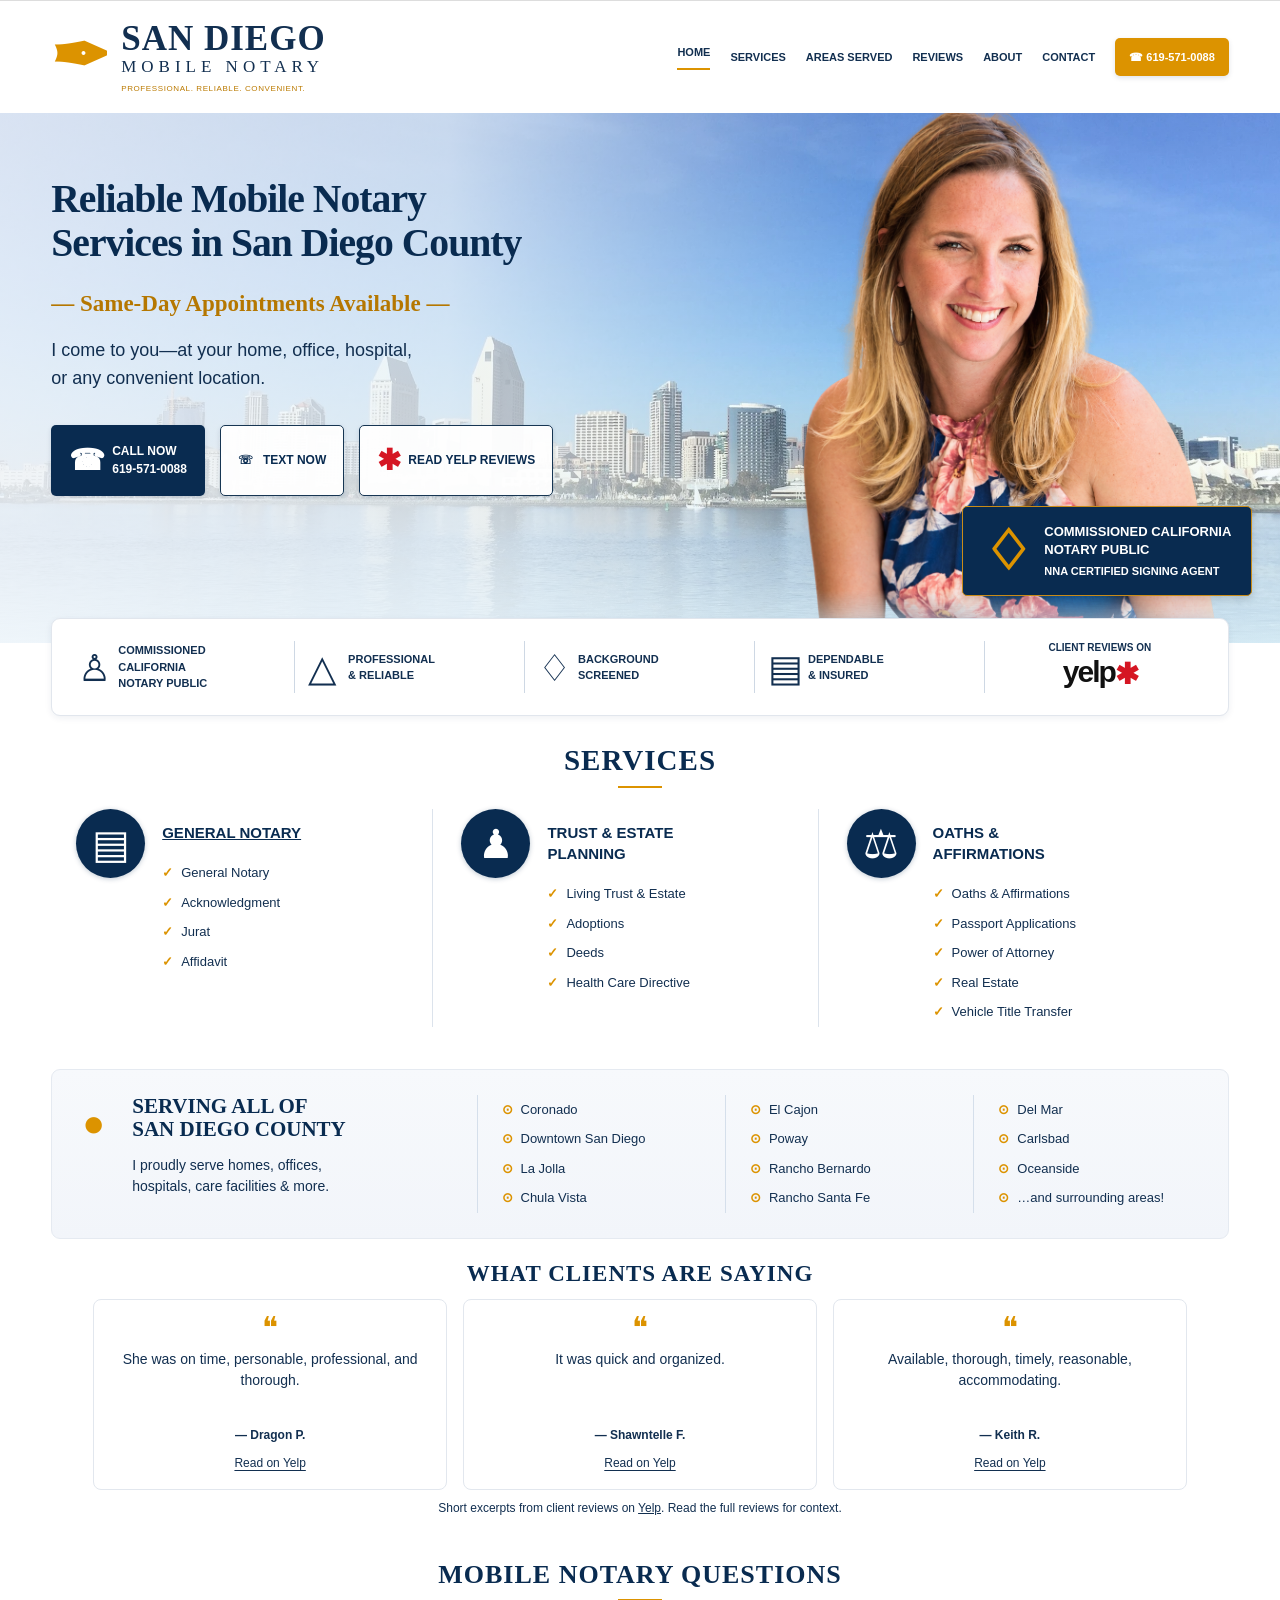
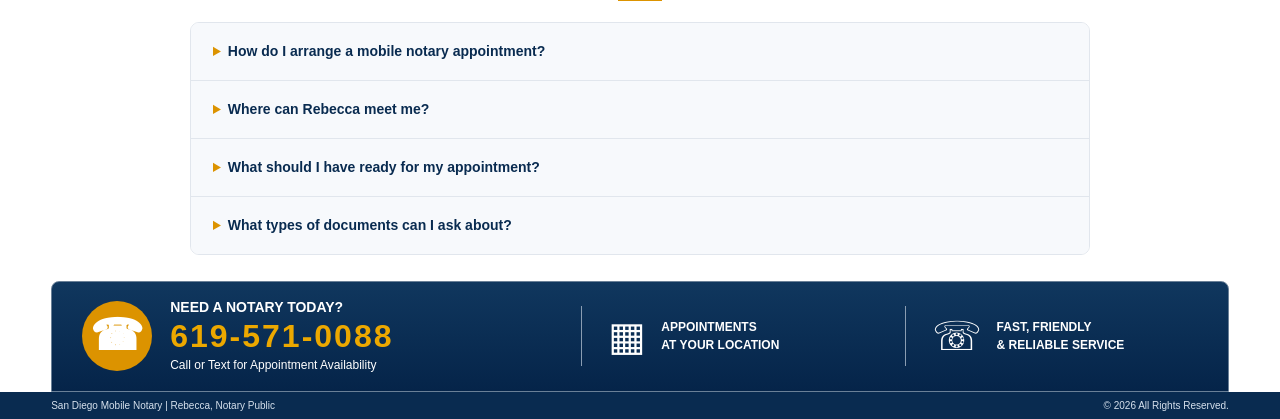
<file: index.html>
<!doctype html><html lang="en"><head><meta charset="utf-8"><meta name="viewport" content="width=device-width,initial-scale=1"><title>San Diego Mobile Notary | Rebecca</title><meta name="description" content="Mobile notary appointments with Rebecca throughout San Diego County. Call or text 619-571-0088."><link rel="stylesheet" href="style.css?v=20261019-images"><script src="script.js" defer></script><meta name="theme-color" content="#092b50">
<link rel="icon" type="image/svg+xml" href="favicon.svg">
<meta property="og:type" content="website">
<meta property="og:locale" content="en_US">
<meta property="og:site_name" content="San Diego Mobile Notary">
<meta property="og:title" content="San Diego Mobile Notary | Rebecca">
<meta property="og:description" content="Mobile notary appointments with Rebecca throughout San Diego County. Call or text 619-571-0088.">
<meta name="twitter:card" content="summary">
<meta name="twitter:title" content="San Diego Mobile Notary | Rebecca">
<meta name="twitter:description" content="Mobile notary appointments with Rebecca throughout San Diego County. Call or text 619-571-0088.">
<script type="application/ld+json">
{"@context":"https://schema.org","@type":"LocalBusiness","name":"San Diego Mobile Notary","description":"Mobile notary appointments with Rebecca throughout San Diego County.","telephone":"+1-619-571-0088","areaServed":{"@type":"AdministrativeArea","name":"San Diego County, California"},"sameAs":["https://www.yelp.com/biz/mobile-signing-notary-san-diego-2"]}
</script>
<link rel="canonical" href="https://mobilesandiegonotary.com/"><meta property="og:url" content="https://mobilesandiegonotary.com/"><style id="faq-styles">.faq{padding:34px 0 26px}.faq h2{font-size:26px}.faq-list{max-width:900px;margin:auto;border:1px solid #e1e6ed;border-radius:9px;overflow:hidden;background:#fff}.faq details+details{border-top:1px solid #e1e6ed}.faq summary{padding:18px 22px;cursor:pointer;font-weight:700;color:var(--navy);background:#f7f9fc;min-height:52px}.faq summary::marker{color:var(--gold)}.faq summary:focus-visible{outline:3px solid var(--gold);outline-offset:-3px}.faq details[open] summary{border-bottom:1px solid #e5eaf1}.faq p{margin:0;padding:18px 22px;line-height:1.65}.faq a{text-underline-offset:3px}@media(max-width:480px){.faq{padding:28px 0 18px}.faq h2{font-size:21px}.faq summary,.faq p{padding:16px}}</style></head><body>
<a class="skip-link" href="#main">Skip to content</a><header><nav class="container navigation" aria-label="Main navigation"><a class="brand" href="#home"><span class="pen" aria-hidden="true">✒</span><span>SAN DIEGO<small>MOBILE NOTARY</small><i>PROFESSIONAL. RELIABLE. CONVENIENT.</i></span></a><button class="menu-toggle" aria-expanded="false" aria-controls="mainNav">Menu ☰</button><div class="nav-links" id="mainNav"><a href="#home">HOME</a><a href="#services">SERVICES</a><a href="#areas">AREAS SERVED</a><a href="#reviews">REVIEWS</a><a href="#about">ABOUT</a><a href="#contact">CONTACT</a><a class="button gold" href="tel:+16195710088">☎ 619-571-0088</a></div></nav></header>
<main id="main"><section class="hero" id="home"><div class="hero-skyline" aria-hidden="true"></div><div class="container hero-inner"><div class="hero-copy"><h1>Reliable Mobile Notary<br>Services in San Diego County</h1><p class="tagline">— Same-Day Appointments Available —</p><p class="intro">I come to you—at your home, office, hospital,<br>or any convenient location.</p><div class="actions"><a class="button navy" href="tel:+16195710088"><span class="button-icon">☎</span><span>CALL NOW<small>619-571-0088</small></span></a><a class="button outline" href="sms:+16195710088">☏ &nbsp; TEXT NOW</a><a class="button outline" href="https://www.yelp.com/biz/mobile-signing-notary-san-diego-2" target="_blank" rel="noopener noreferrer"><span class="yelp-icon">✱</span> READ YELP REVIEWS</a></div></div><div class="portrait-wrap" id="about"><img class="hero-photo" fetchpriority="high" decoding="async" src="rebecca.webp" alt="Rebecca, San Diego mobile notary" width="989" height="1589"><div class="credential"><span aria-hidden="true">♢</span><div>COMMISSIONED CALIFORNIA<br>NOTARY PUBLIC<small>NNA CERTIFIED SIGNING AGENT</small></div></div></div></div></section>
<div class="container trust"><div><span>♙</span>COMMISSIONED<br>CALIFORNIA<br>NOTARY PUBLIC</div><div><span>△</span>PROFESSIONAL<br>&amp; RELIABLE</div><div><span>♢</span>BACKGROUND<br>SCREENED</div><div><span>▤</span>DEPENDABLE<br>&amp; INSURED</div><a href="https://www.yelp.com/biz/mobile-signing-notary-san-diego-2" target="_blank" rel="noopener noreferrer">CLIENT REVIEWS ON<strong>yelp<span class="yelp-icon">✱</span></strong></a></div>
<section class="container services" id="services"><h2>SERVICES</h2><div class="heading-line"></div><div class="service-grid"><article><span class="service-icon" aria-hidden="true">▤</span><div><h3><a href="general-notary.html">GENERAL NOTARY</a></h3><ul><li>General Notary</li><li>Acknowledgment</li><li>Jurat</li><li>Affidavit</li></ul></div></article><article><span class="service-icon" aria-hidden="true">♟</span><div><h3>TRUST &amp; ESTATE<br>PLANNING</h3><ul><li>Living Trust &amp; Estate</li><li>Adoptions</li><li>Deeds</li><li>Health Care Directive</li></ul></div></article><article><span class="service-icon" aria-hidden="true">⚖</span><div><h3>OATHS &amp;<br>AFFIRMATIONS</h3><ul><li>Oaths &amp; Affirmations</li><li>Passport Applications</li><li>Power of Attorney</li><li>Real Estate</li><li>Vehicle Title Transfer</li></ul></div></article></div></section>
<section class="container area-panel" id="areas"><div class="area-intro"><span class="pin" aria-hidden="true">●</span><h3>SERVING ALL OF<br>SAN DIEGO COUNTY</h3><p>I proudly serve homes, offices,<br>hospitals, care facilities &amp; more.</p></div><ul><li>Coronado</li><li>Downtown San Diego</li><li>La Jolla</li><li>Chula Vista</li></ul><ul><li>El Cajon</li><li>Poway</li><li>Rancho Bernardo</li><li>Rancho Santa Fe</li></ul><ul><li>Del Mar</li><li>Carlsbad</li><li>Oceanside</li><li>…and surrounding areas!</li></ul></section>
<section class="container reviews" id="reviews"><h2>WHAT CLIENTS ARE SAYING</h2><div class="review-grid"><div><span class="review-symbol" aria-hidden="true">❝</span><blockquote>She was on time, personable, professional, and thorough.</blockquote><p class="review-author">— Dragon P.</p><a href="https://www.yelp.com/biz/mobile-signing-notary-san-diego-2" target="_blank" rel="noopener noreferrer">Read on Yelp</a></div><div><span class="review-symbol" aria-hidden="true">❝</span><blockquote>It was quick and organized.</blockquote><p class="review-author">— Shawntelle F.</p><a href="https://www.yelp.com/biz/mobile-signing-notary-san-diego-2" target="_blank" rel="noopener noreferrer">Read on Yelp</a></div><div><span class="review-symbol" aria-hidden="true">❝</span><blockquote>Available, thorough, timely, reasonable, accommodating.</blockquote><p class="review-author">— Keith R.</p><a href="https://www.yelp.com/biz/mobile-signing-notary-san-diego-2" target="_blank" rel="noopener noreferrer">Read on Yelp</a></div></div><p class="review-note">Short excerpts from client reviews on <a href="https://www.yelp.com/biz/mobile-signing-notary-san-diego-2" target="_blank" rel="noopener noreferrer">Yelp</a>. Read the full reviews for context.</p></section>
<section class="container faq" id="faq" aria-labelledby="faq-title"><h2 id="faq-title">MOBILE NOTARY QUESTIONS</h2><div class="heading-line"></div><div class="faq-list">
<details><summary>How do I arrange a mobile notary appointment?</summary><p>Call or <a href="sms:+16195710088">text Rebecca at 619-571-0088</a> with your location, the type of document, and your preferred appointment time. Contact her to confirm availability and meeting details.</p></details>
<details><summary>Where can Rebecca meet me?</summary><p>Rebecca provides mobile notary appointments throughout San Diego County, including homes, offices, hospitals, assisted living facilities, and other convenient meeting locations. Contact her to confirm your location and any facility access requirements.</p></details>
<details><summary>What should I have ready for my appointment?</summary><p>When booking, tell Rebecca which documents need notarization and how many people will be signing. Ask her to confirm the identification, witnesses, and other preparation needed for your particular appointment.</p></details>
<details><summary>What types of documents can I ask about?</summary><p>Rebecca offers general notarizations, acknowledgments, jurats, affidavits, and oaths and affirmations. You can also ask about notarization of powers of attorney, deeds, trusts, and health care directives. Describe your documents when booking so she can confirm the service you need.</p></details>
</div></section><section class="container contact-banner" id="contact"><div class="call-block"><span class="round-phone" aria-hidden="true">☎</span><div>NEED A NOTARY TODAY?<a href="tel:+16195710088">619-571-0088</a><small>Call or Text for Appointment Availability</small></div></div><div class="contact-feature"><span aria-hidden="true">▦</span><div>APPOINTMENTS<br>AT YOUR LOCATION</div></div><div class="contact-feature"><span aria-hidden="true">☏</span><div>FAST, FRIENDLY<br>&amp; RELIABLE SERVICE</div></div></section></main>
<footer><div class="container"><span>San Diego Mobile Notary | Rebecca, Notary Public</span><span>© <span id="year">2026</span> All Rights Reserved.</span></div></footer></body></html>
</file>
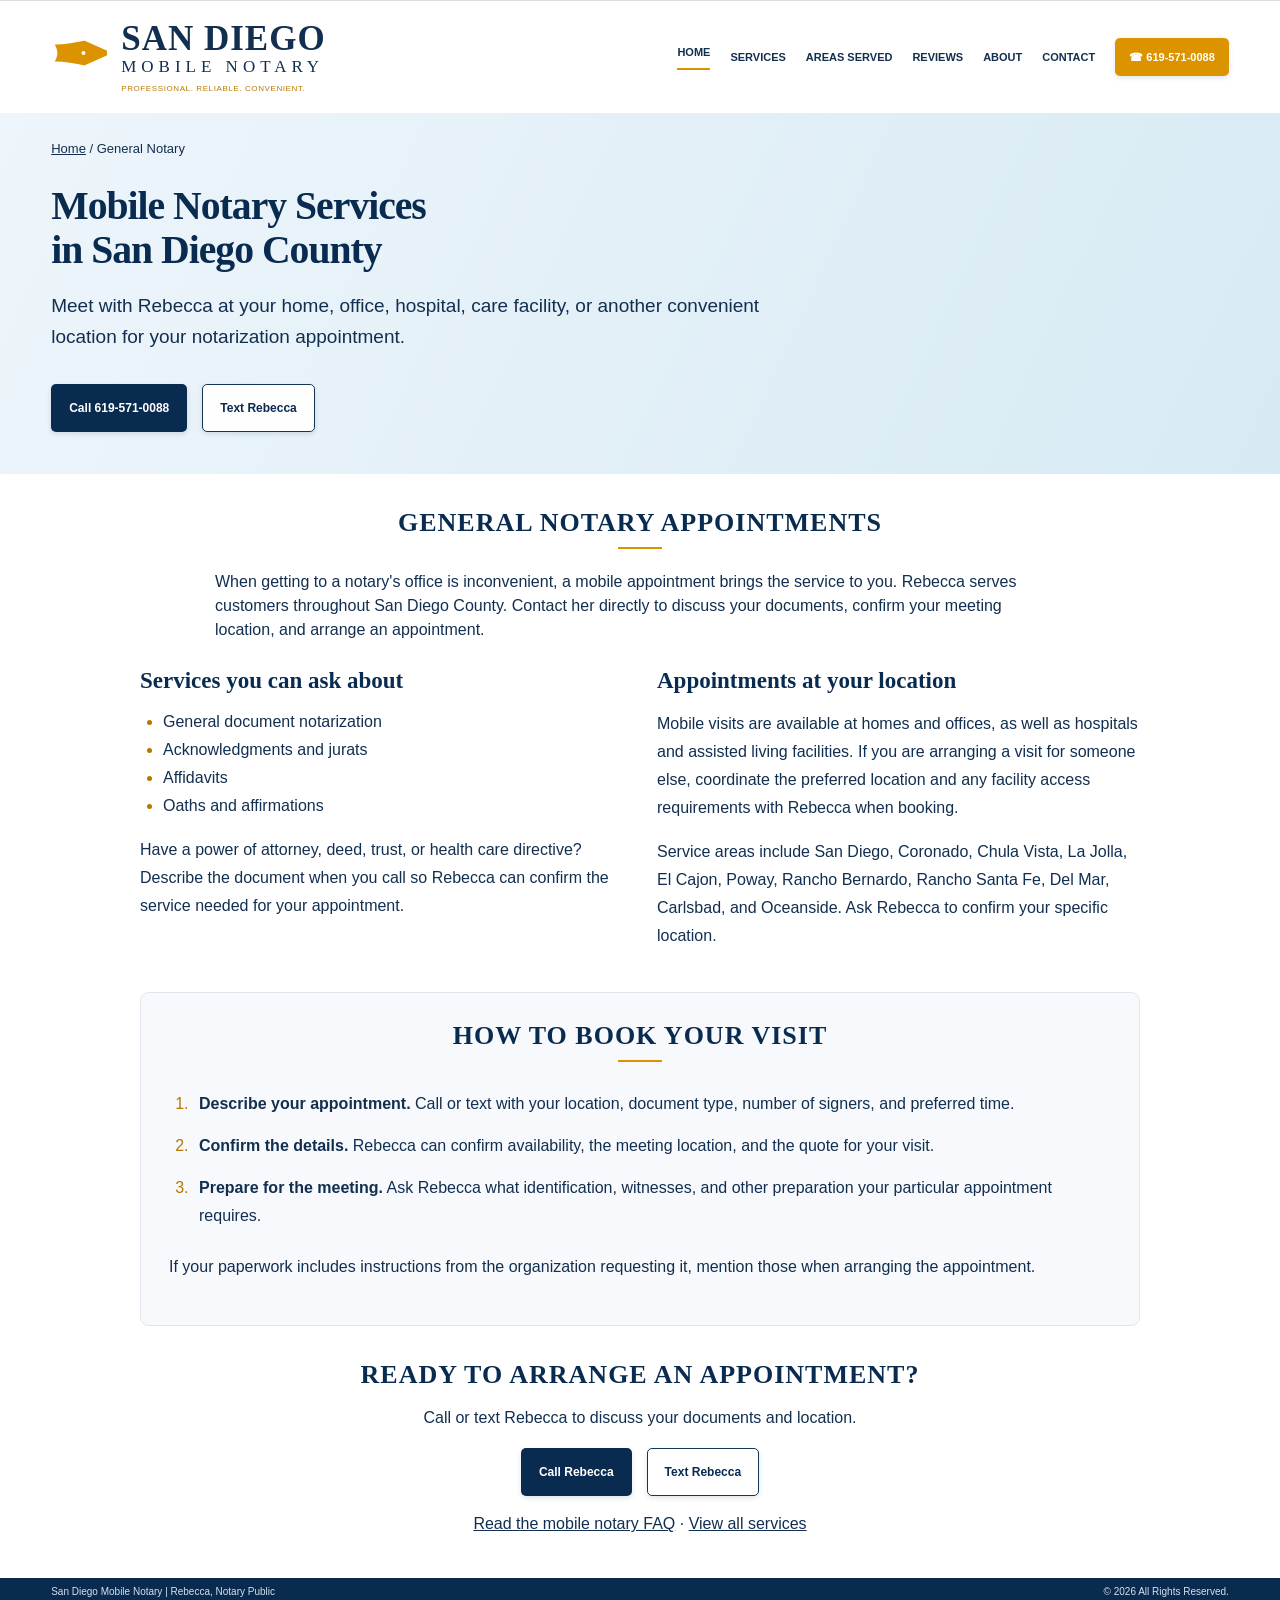
<file: general-notary.html>
<!doctype html><html lang="en"><head><meta charset="utf-8"><meta name="viewport" content="width=device-width,initial-scale=1"><title>Mobile Notary Services in San Diego County | Rebecca</title><meta name="description" content="Arrange general notarizations, acknowledgments, jurats, and affidavits with Rebecca at your location in San Diego County. Call or text 619-571-0088."><link rel="stylesheet" href="style.css?v=20261019-images"><meta name="theme-color" content="#092b50">
<link rel="icon" type="image/svg+xml" href="favicon.svg">
<meta property="og:type" content="website">
<meta property="og:locale" content="en_US">
<meta property="og:site_name" content="San Diego Mobile Notary">
<meta property="og:title" content="Mobile Notary Services in San Diego County | Rebecca">
<meta property="og:description" content="Arrange general notarizations, acknowledgments, jurats, and affidavits with Rebecca at your location in San Diego County. Call or text 619-571-0088.">
<meta name="twitter:card" content="summary">
<meta name="twitter:title" content="Mobile Notary Services in San Diego County | Rebecca">
<meta name="twitter:description" content="Arrange general notarizations, acknowledgments, jurats, and affidavits with Rebecca at your location in San Diego County. Call or text 619-571-0088.">
<script type="application/ld+json">
{"@context":"https://schema.org","@type":"LocalBusiness","name":"San Diego Mobile Notary","description":"Mobile notary appointments with Rebecca throughout San Diego County.","telephone":"+1-619-571-0088","areaServed":{"@type":"AdministrativeArea","name":"San Diego County, California"},"sameAs":["https://www.yelp.com/biz/mobile-signing-notary-san-diego-2"]}
</script>
<link rel="canonical" href="https://mobilesandiegonotary.com/general-notary.html"><meta property="og:url" content="https://mobilesandiegonotary.com/general-notary.html"><style id="faq-styles">.faq{padding:34px 0 26px}.faq h2{font-size:26px}.faq-list{max-width:900px;margin:auto;border:1px solid #e1e6ed;border-radius:9px;overflow:hidden;background:#fff}.faq details+details{border-top:1px solid #e1e6ed}.faq summary{padding:18px 22px;cursor:pointer;font-weight:700;color:var(--navy);background:#f7f9fc;min-height:52px}.faq summary::marker{color:var(--gold)}.faq summary:focus-visible{outline:3px solid var(--gold);outline-offset:-3px}.faq details[open] summary{border-bottom:1px solid #e5eaf1}.faq p{margin:0;padding:18px 22px;line-height:1.65}.faq a{text-underline-offset:3px}@media(max-width:480px){.faq{padding:28px 0 18px}.faq h2{font-size:21px}.faq summary,.faq p{padding:16px}}</style><style>.service-intro{background:linear-gradient(115deg,#eef5fb,#d7eaf4);padding:26px 0 42px}.breadcrumb{margin:0 0 25px;font-size:13px}.service-lead{font-size:19px;max-width:740px;line-height:1.6}.service-content,.service-booking,.service-bottom{padding-top:34px;padding-bottom:26px;max-width:1000px}.service-content>p{max-width:850px;margin:0 auto 26px;font-size:16px}.service-columns{display:grid;grid-template-columns:1fr 1fr;gap:34px}.service-columns h3{font:700 23px Georgia,serif;margin-bottom:14px}.service-columns p,.service-columns li,.service-booking li,.service-booking p{font-size:16px;line-height:1.75}.service-columns ul{padding-left:23px}.service-columns li::marker,.service-booking li::marker{color:#b57700}.service-booking{background:#f7f9fc;border:1px solid #e1e6ed;border-radius:9px;padding:28px}.service-booking ol{padding-left:24px}.service-booking li{padding:7px 0 7px 6px}.service-bottom{text-align:center}.service-bottom .actions{justify-content:center;margin-top:18px}.service-bottom>p{font-size:16px}.service-content h2,.service-booking h2,.service-bottom h2{font-size:26px}@media(max-width:600px){.service-columns{grid-template-columns:1fr;gap:16px}.service-intro h1{font-size:30px}.service-intro .actions{max-width:none}.service-intro .button,.service-bottom .button{font-size:14px;padding:13px 18px;min-height:48px}.service-content h2,.service-booking h2,.service-bottom h2{font-size:22px}.service-booking{padding:22px 18px}.service-lead{font-size:17px}}</style></head><body><a class="skip-link" href="#main">Skip to content</a><header><nav class="container navigation" aria-label="Main navigation"><a class="brand" href="index.html#home"><span class="pen" aria-hidden="true">✒</span><span>SAN DIEGO<small>MOBILE NOTARY</small><i>PROFESSIONAL. RELIABLE. CONVENIENT.</i></span></a><button class="menu-toggle" aria-expanded="false" aria-controls="mainNav">Menu ☰</button><div class="nav-links" id="mainNav"><a href="index.html#home">HOME</a><a href="index.html#services">SERVICES</a><a href="index.html#areas">AREAS SERVED</a><a href="index.html#reviews">REVIEWS</a><a href="index.html#about">ABOUT</a><a href="index.html#contact">CONTACT</a><a class="button gold" href="tel:+16195710088">☎ 619-571-0088</a></div></nav></header><main id="main"><section class="service-intro"><div class="container"><p class="breadcrumb"><a href="index.html">Home</a> / General Notary</p><h1>Mobile Notary Services<br>in San Diego County</h1><p class="service-lead">Meet with Rebecca at your home, office, hospital, care facility, or another convenient location for your notarization appointment.</p><div class="actions"><a class="button navy" href="tel:+16195710088">Call 619-571-0088</a><a class="button outline" href="sms:+16195710088">Text Rebecca</a></div></div></section>
<section class="container service-content" aria-labelledby="service-help"><h2 id="service-help">GENERAL NOTARY APPOINTMENTS</h2><div class="heading-line"></div><p>When getting to a notary's office is inconvenient, a mobile appointment brings the service to you. Rebecca serves customers throughout San Diego County. Contact her directly to discuss your documents, confirm your meeting location, and arrange an appointment.</p><div class="service-columns"><article><h3>Services you can ask about</h3><ul><li>General document notarization</li><li>Acknowledgments and jurats</li><li>Affidavits</li><li>Oaths and affirmations</li></ul><p>Have a power of attorney, deed, trust, or health care directive? Describe the document when you call so Rebecca can confirm the service needed for your appointment.</p></article><article><h3>Appointments at your location</h3><p>Mobile visits are available at homes and offices, as well as hospitals and assisted living facilities. If you are arranging a visit for someone else, coordinate the preferred location and any facility access requirements with Rebecca when booking.</p><p>Service areas include San Diego, Coronado, Chula Vista, La Jolla, El Cajon, Poway, Rancho Bernardo, Rancho Santa Fe, Del Mar, Carlsbad, and Oceanside. Ask Rebecca to confirm your specific location.</p></article></div></section>
<section class="container service-booking" aria-labelledby="booking-title"><h2 id="booking-title">HOW TO BOOK YOUR VISIT</h2><div class="heading-line"></div><ol><li><strong>Describe your appointment.</strong> Call or text with your location, document type, number of signers, and preferred time.</li><li><strong>Confirm the details.</strong> Rebecca can confirm availability, the meeting location, and the quote for your visit.</li><li><strong>Prepare for the meeting.</strong> Ask Rebecca what identification, witnesses, and other preparation your particular appointment requires.</li></ol><p>If your paperwork includes instructions from the organization requesting it, mention those when arranging the appointment.</p></section>
<section class="container service-bottom"><h2>READY TO ARRANGE AN APPOINTMENT?</h2><p>Call or text Rebecca to discuss your documents and location.</p><div class="actions"><a class="button navy" href="tel:+16195710088">Call Rebecca</a><a class="button outline" href="sms:+16195710088">Text Rebecca</a></div><p><a href="index.html#faq">Read the mobile notary FAQ</a> · <a href="index.html#services">View all services</a></p></section></main><footer><div class="container"><span>San Diego Mobile Notary | Rebecca, Notary Public</span><span>© <span id="year">2026</span> All Rights Reserved.</span></div></footer><script>const menuButton=document.querySelector(".menu-toggle");const navMenu=document.getElementById("mainNav");menuButton.addEventListener("click",()=>{const isOpen=navMenu.classList.toggle("open");menuButton.setAttribute("aria-expanded",String(isOpen));});document.addEventListener("keydown",event=>{if(event.key==="Escape"&&navMenu.classList.contains("open")){navMenu.classList.remove("open");menuButton.setAttribute("aria-expanded","false");menuButton.focus();}});document.getElementById("year").textContent=new Date().getFullYear();</script></body></html>
</file>
<file: style.css>
:root{--navy:#092b50;--gold:#dc9300;--text:#122f50}*{box-sizing:border-box}html{scroll-behavior:smooth;scroll-padding-top:20px}body{margin:0;background:#fff;color:var(--text);font:14px/1.5 Arial,Helvetica,sans-serif}a{color:inherit}.container{width:min(1180px,92%);margin:auto}header{background:#fff;border-top:1px solid #ddd;position:relative;z-index:10}.navigation{height:112px;display:flex;align-items:center;justify-content:space-between;gap:25px}.brand{display:flex;align-items:center;text-decoration:none;font:700 35px/1.02 Georgia,serif;white-space:nowrap;letter-spacing:1px}.brand small{display:block;font:17px Georgia,serif;letter-spacing:5px}.brand i{display:block;font:8px Arial,sans-serif;color:#bb7a00;letter-spacing:.6px;margin-top:7px}.pen{color:var(--gold);font-size:70px;line-height:1;margin-right:10px}.nav-links{display:flex;gap:20px;align-items:center}.nav-links>a{font-size:11px;font-weight:bold;text-decoration:none;white-space:nowrap}.nav-links>a:first-child{border-bottom:2px solid var(--gold);padding-bottom:7px}.button{display:inline-flex;align-items:center;justify-content:center;gap:7px;border-radius:5px;padding:13px 17px;text-decoration:none;font-weight:700;font-size:12px;border:1px solid transparent;min-height:48px;box-shadow:0 2px 5px #092b5020}.gold{background:var(--gold);color:#fff}.nav-links .button{padding:9px 13px;min-height:38px}.navy{background:var(--navy);color:#fff}.outline{border-color:#173653;background:#fffffff2;color:var(--navy)}.button:hover{filter:brightness(.94)}.button small{display:block;font-size:12px}.button-icon{font-size:29px}.yelp-icon{color:#d51623;font-size:29px;vertical-align:middle}.hero{position:relative;isolation:isolate;overflow:hidden;background:#d2e7f4}.hero-skyline{position:absolute;inset:0;z-index:-2;background:url('san-diego-skyline.webp') center 45%/cover no-repeat;transform:scale(1.1)}.hero:before{content:'';position:absolute;inset:0;z-index:-1;background:linear-gradient(90deg,#f4f8fcda,#ecf4fac9 35%,#e8f2fa20 68%),linear-gradient(0deg,#d7edf6f2,transparent 38%)}.hero-inner{min-height:530px;position:relative}.hero-copy{position:relative;padding:64px 0 85px;z-index:2;width:65%}h1,h2,h3{margin:0;color:var(--navy)}h1{font:700 clamp(30px,3.1vw,46px)/1.12 Georgia,serif;letter-spacing:-1px}.tagline{font:700 23px Georgia,serif;color:#b57700;margin:25px 0 20px;white-space:nowrap}.intro{font-size:18px;line-height:1.55;margin:0}.actions{display:flex;gap:15px;margin-top:32px}.portrait-wrap{position:absolute;right:-2%;width:40%;height:100%;bottom:0;z-index:1}.hero-photo{width:100%;height:100%;object-fit:cover;object-position:center 5%;mask-image:linear-gradient(0deg,transparent,#000 10%);display:block}.credential{position:absolute;right:0;bottom:47px;background:var(--navy);color:#fff;display:flex;gap:12px;align-items:center;border:1px solid #c98b17;border-radius:5px;padding:16px 20px;font-size:13px;font-weight:bold;line-height:1.35;box-shadow:0 3px 8px #0002}.credential>span{font-size:55px;color:var(--gold);line-height:1}.credential small{display:block;margin-top:6px;font-size:11px}.trust{position:relative;z-index:3;background:#fff;box-shadow:0 2px 7px #122f5012;border:1px solid #e1e6ed;border-radius:9px;display:grid;grid-template-columns:repeat(5,1fr);padding:22px 13px;margin-top:-25px;align-items:center}.trust>div{position:relative;padding:0 10px 0 53px;border-right:1px solid #ced8e4;font-size:11px;font-weight:bold;line-height:1.5;min-height:52px;align-content:center}.trust>div>span{position:absolute;left:13px;top:0;font-size:37px;font-weight:400}.trust>a{display:block;text-align:center;text-decoration:none;font-size:10px;font-weight:bold;line-height:1.2}.trust strong{display:block;color:#111;font-size:30px;letter-spacing:-2px}.services{padding:28px 25px 24px}h2{text-align:center;font:700 29px Georgia,serif;letter-spacing:1px}.heading-line{height:2px;width:44px;background:var(--gold);margin:9px auto 21px}.service-grid{display:grid;grid-template-columns:repeat(3,1fr);gap:28px}.service-grid article{display:flex;gap:17px;border-right:1px solid #dce3ec;padding-right:18px}.service-grid article:last-child{border:0}.service-icon{flex-shrink:0;width:69px;height:69px;border-radius:50%;background:var(--navy);box-shadow:0 1px 5px #092b5040;color:#fff;display:grid;place-items:center;font-size:40px;line-height:1}.service-grid h3{font:700 15px/1.4 Arial,sans-serif;margin:13px 0 15px}.service-grid ul,.area-panel ul{padding:0;margin:0;list-style:none}.service-grid li{font-size:13px;padding:5px 0}.service-grid li:before{content:'✓';color:var(--gold);font-weight:bold;margin-right:8px}.area-panel{margin-top:18px;background:linear-gradient(#f7f9fc,#f2f5fa);border:1px solid #e5eaf1;border-radius:9px;display:grid;grid-template-columns:1.65fr 1fr 1fr 1fr;gap:24px;padding:25px 30px}.area-intro{position:relative;padding-left:50px}.area-intro h3{font:700 21px/1.1 Georgia,serif}.area-intro p{margin-bottom:0;font-size:14px}.pin{position:absolute;left:0;top:0;color:var(--gold);font-size:38px}.area-panel ul{border-left:1px solid #d5dfeb;padding-left:24px}.area-panel li{font-size:13px;padding:5px 0;white-space:nowrap}.area-panel li:before{content:'⊙';color:var(--gold);margin-right:8px;font-weight:bold}.reviews{padding:22px 42px 0}.reviews h2{font-size:23px}.review-grid{display:grid;grid-template-columns:repeat(3,1fr);gap:16px;margin-top:12px}.review-grid>div{text-align:center;border:1px solid #e2e7ee;border-radius:8px;padding:10px 15px 16px}.review-symbol{color:var(--gold);font:30px Georgia,serif}.review-grid p{font-size:14px;margin:4px 0 10px}.review-grid a{font-size:12px}.review-note{text-align:center;font-size:12px;margin:9px 0}.contact-banner{background:linear-gradient(#10375e,#052449);border:1px solid #6a8097;border-radius:8px 8px 0 0;padding:17px 30px;display:grid;grid-template-columns:1.6fr 1fr 1fr;gap:30px;color:#fff;align-items:center}.call-block{display:flex;gap:18px;align-items:center;font-size:14px;font-weight:bold;line-height:1.25}.round-phone{display:grid;place-items:center;width:70px;height:70px;flex-shrink:0;border-radius:50%;background:var(--gold);font-size:43px}.call-block a{display:block;color:#eca800;font-size:32px;letter-spacing:2px;text-decoration:none}.call-block small{font-size:12px;font-weight:400}.contact-feature{border-left:1px solid #8a9db2;padding-left:26px;font-size:12px;font-weight:bold;display:flex;align-items:center;gap:15px}.contact-feature>span{font-size:40px;font-weight:400}footer{background:var(--navy);color:#d6e1ed;font-size:10px;padding:6px 0}footer>.container{display:flex;justify-content:space-between}.menu-toggle{display:none}.skip-link{position:fixed;top:-100px;background:#fff;z-index:100;padding:10px}.skip-link:focus{top:0}a:focus-visible,button:focus-visible{outline:3px solid var(--gold);outline-offset:4px}@media(max-width:1100px){.navigation{height:100px;gap:15px}.brand{font-size:28px}.brand small{font-size:13px}.pen{font-size:50px}.nav-links{gap:12px}.nav-links>a{font-size:9px}.hero-inner{min-height:490px}.tagline{font-size:19px}.intro{font-size:16px}.button{font-size:10px;padding:12px}.actions{gap:10px}.trust>div{font-size:9px}.service-icon{width:54px;height:54px;font-size:32px}.service-grid h3{font-size:13px}.area-panel{gap:15px;padding:22px}.area-panel ul{padding-left:15px}.area-intro h3{font-size:17px}.area-panel li{font-size:11px}.call-block a{font-size:25px}.contact-banner{gap:18px;padding:16px}.contact-feature{font-size:10px;padding-left:18px}}@media(max-width:780px){.navigation{height:90px}.menu-toggle{display:block;background:#fff;color:var(--navy);border:1px solid #b8c7d6;border-radius:4px;padding:9px}.nav-links{display:none;position:absolute;top:90px;left:0;right:0;background:#fff;padding:20px 5%}.nav-links.open{display:flex;flex-direction:column;align-items:stretch}.nav-links>a{font-size:12px;padding:8px}.hero-inner{min-height:500px}.hero-copy{padding:47px 0 85px;width:63%}h1{font-size:31px}.tagline{font-size:15px;white-space:normal;max-width:280px}.intro{font-size:14px}.intro br{display:none}.actions{flex-wrap:wrap;max-width:330px;margin-top:25px}.portrait-wrap{width:46%;right:-4%}.credential{padding:12px 10px;font-size:9px;bottom:38px}.credential small{font-size:8px}.credential>span{font-size:33px}.trust{padding:16px 8px}.trust>div{padding:30px 5px 0;text-align:center;font-size:8px;min-height:65px}.trust>div>span{left:0;right:0;top:-5px;font-size:28px}.trust>a{font-size:8px}.trust strong{font-size:23px}.service-grid{gap:14px}.service-grid article{display:block;padding-right:10px}.service-icon{margin-bottom:8px}.service-grid h3{font-size:11px}.service-grid li{font-size:11px}.services{padding:24px 5px}.area-panel{grid-template-columns:1fr 1fr;gap:18px}.area-panel ul{border:0}.reviews{padding:24px 5px 0}.reviews h2{font-size:20px}.review-grid{gap:9px}.review-grid>div{padding:10px 8px}.review-grid p{font-size:12px}.contact-banner{grid-template-columns:1fr 1fr;gap:20px}.call-block{grid-column:1/-1;justify-content:center}.contact-feature{justify-content:center}.contact-feature:nth-child(2){border:0}.call-block a{font-size:31px}footer>.container{gap:15px;font-size:8px}}@media(max-width:480px){.hero-inner{padding-bottom:275px;min-height:0}.hero-copy{padding:30px 0 20px;width:100%}.hero-copy h1{font-size:29px}.tagline{max-width:none;font-size:16px;margin:15px 0}.intro{max-width:95%}.actions{max-width:none;gap:7px;margin-top:20px}.button{font-size:9px;padding:9px;min-height:45px}.button small{font-size:10px}.button-icon{font-size:22px}.yelp-icon{font-size:22px}.portrait-wrap{height:295px;width:56%;right:0;bottom:0}.credential{right:-5px;bottom:27px;font-size:8px;white-space:nowrap}.hero-skyline{background-position:55% 48%}.hero:before{background:linear-gradient(90deg,#edf5fbe0,#edf5fb88 60%,#edf5fb10),linear-gradient(0deg,#d7edf6,transparent 40%)}.trust{grid-template-columns:repeat(3,1fr);row-gap:15px}.trust>div:nth-child(3){border:0}.trust>a{grid-column:span 2}.trust strong{display:inline;margin-left:8px}.service-grid{grid-template-columns:1fr}.service-grid article{display:flex;border:0;border-bottom:1px solid #dce3ec;padding:12px}.service-grid h3{font-size:14px;margin:5px 0 10px}.service-grid li{font-size:12px}.service-icon{margin-right:10px}.area-panel{padding:20px 15px;gap:18px 5px}.area-intro{padding-left:32px}.area-intro h3{font-size:15px}.area-intro p{font-size:11px}.pin{font-size:26px}.area-panel ul{padding-left:5px}.review-grid{grid-template-columns:1fr}.review-grid>div{padding:10px}.review-grid p{display:inline;margin-left:10px}.review-grid a{display:block}.review-note{font-size:10px}.contact-feature{font-size:9px;padding-left:10px;gap:8px}.contact-feature>span{font-size:30px}.round-phone{width:51px;height:51px;font-size:32px}.call-block{gap:10px;font-size:12px}.call-block a{font-size:26px}.call-block small{font-size:10px}.contact-banner{padding:14px}footer>.container{display:block;text-align:center}footer>.container>span{display:block}}@media(prefers-reduced-motion:reduce){html{scroll-behavior:auto}}
/* Phone usability: keep the menu visible and primary actions readable. */
@media(max-width:480px){
.navigation{gap:8px}.brand{font-size:24px;min-width:0}.brand small{font-size:11px;letter-spacing:3px}.brand i{font-size:6px;letter-spacing:.4px}.pen{font-size:42px;margin-right:6px}.menu-toggle{flex-shrink:0;min-height:44px;min-width:62px;white-space:nowrap}.actions .button{font-size:12px;min-height:48px;padding:10px 12px}.actions .button small{font-size:11px}.actions .button:last-child{font-size:11px}.nav-links>a{min-height:44px;display:flex;align-items:center}.nav-links .button{min-height:44px}
}
@media(max-width:350px){.brand{font-size:21px}.brand small{font-size:10px;letter-spacing:2.5px}.pen{font-size:34px}.brand i{font-size:5px}.navigation{gap:5px}}
/* Real client review excerpts, with linked source attribution. */
.review-grid blockquote{font-size:14px;line-height:1.55;margin:4px 0 12px;min-height:65px}.review-grid .review-author{display:block;font-size:12px;font-weight:bold;margin:8px 0}.review-grid a{text-underline-offset:3px}
@media(max-width:480px){.review-grid blockquote{min-height:0;margin:5px 0 10px}.review-grid a{min-height:44px;display:flex;align-items:center;justify-content:center}}
</file>
